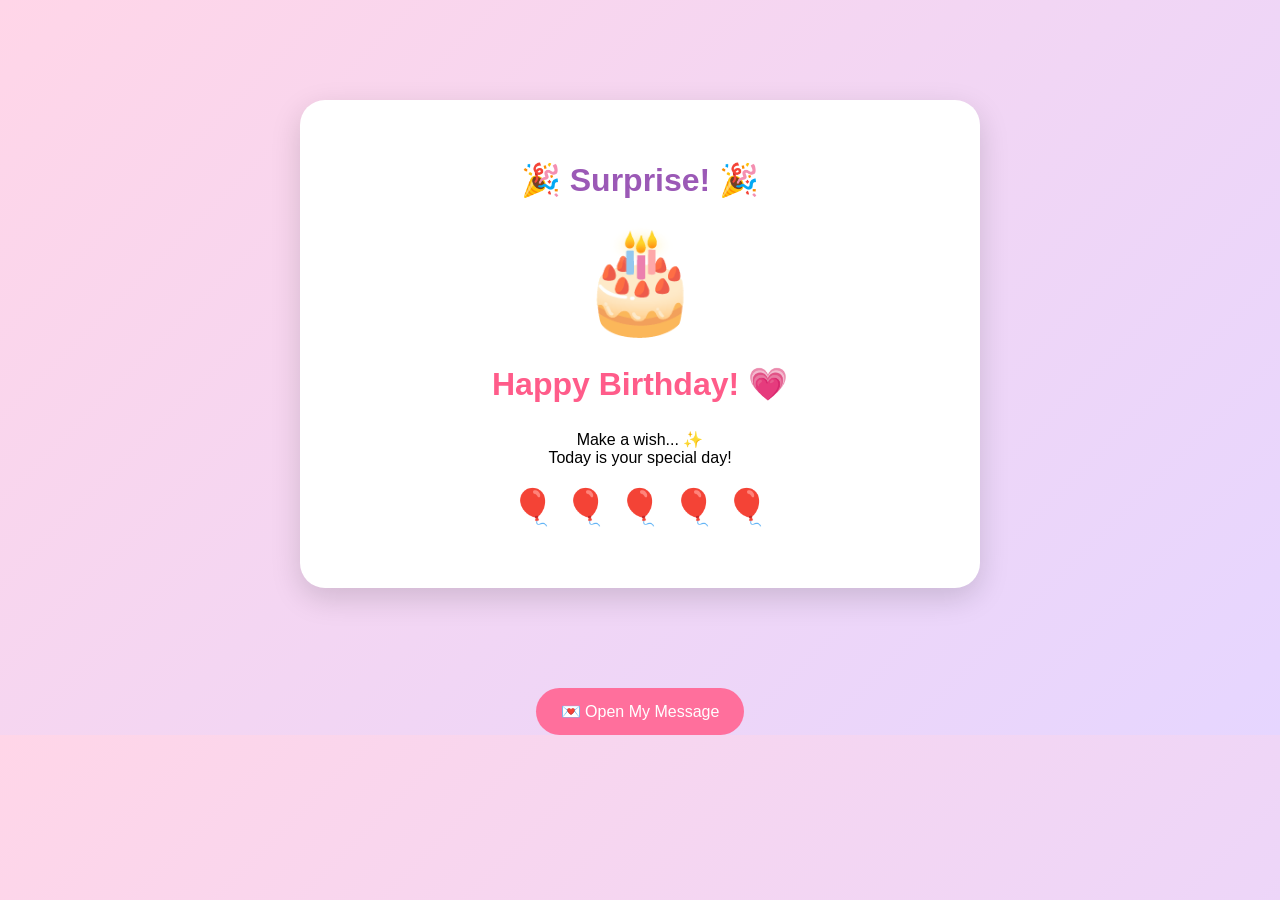
<file: index.html>
<!DOCTYPE html>
<html>
<head>
    <title>Birthday Surprise 🎂</title>
    <link rel="stylesheet" href="style.css">
</head>

<body>

    <div class="container">

        <h1>🎉 Surprise! 🎉</h1>

        <div class="cake">
            🎂
        </div>

        <h2>Happy Birthday! 💗</h2>

        <p>
            Make a wish... ✨<br>
            Today is your special day!
        </p>

        <div class="balloons">
            🎈 🎈 🎈 🎈 🎈
        </div>

        
    </div>
    <button onclick="openMessage()">💌 Open My Message</button>

<div id="surprise" class="hidden">
    <div class="envelope">💌</div>

    <h2>💗 A Special Message For You 💗</h2>

    <p>
        Wait… I have something to tell you. 🥹<br><br>
I never expected you to become this special to me. 
        <br><br>
        one day will come acheive youur goals and that day will be yours🎯
        <br><br>
        UNEXPECTED FRIENSHIP <br><br>
        RIGHT TIME RIGHT PERSON🫠
        <br><br>
        THAT'S YOU❤️✨...
        <br><br>
        🎂once again Happy Birthday dinesh💎❤️
    </p>
</div>

<script>
 function openMessage() {
    document.getElementById("surprise").classList.remove("hidden");
}
</script>

</body>
</html>
</file>
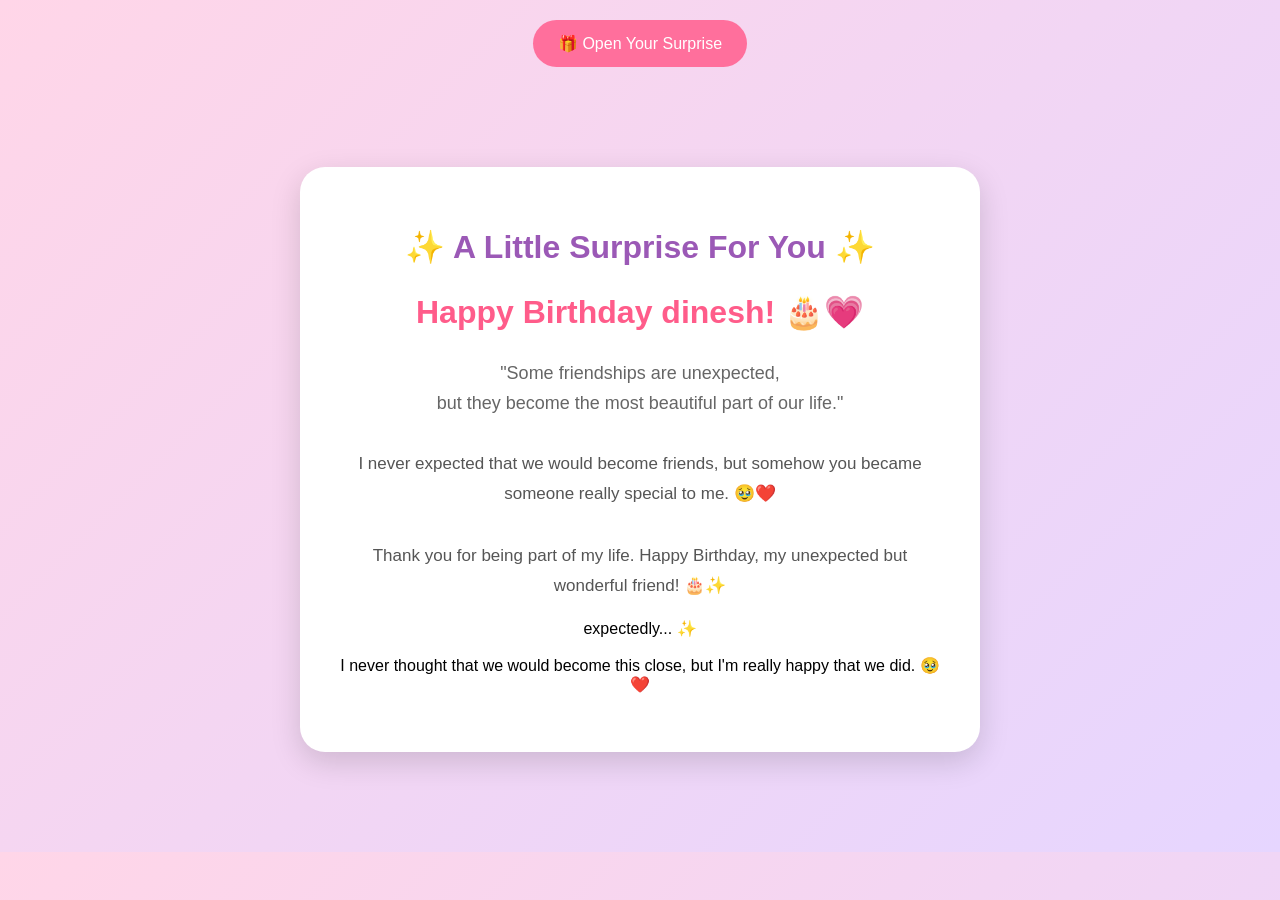
<file: tom.html>
<!DOCTYPE html>
<html>
<head>
    <title>Unexpected Friendship 💗</title>
    <link rel="stylesheet" href="style.css">
    <a href="index.html" class="button">
    🎁 Open Your Surprise
</a>
</head>

<body>

    <div class="container">

        <h1>✨ A Little Surprise For You ✨</h1>

        <h2>Happy Birthday dinesh! 🎂💗</h2>

        <p class="quote">
            "Some friendships are unexpected,<br>
            but they become the most beautiful part of our life."
        </p>

        

        <p class="message">
            I never expected that we would become friends,
            but somehow you became someone really special to me. 🥹❤️
            <br><br>
            Thank you for being part of my life.
            Happy Birthday, my unexpected but wonderful friend! 🎂✨
        </p>
        expectedly... ✨
        <br><br>
        I never thought that we would become this close,
        but I'm really happy that we did. 🥹❤️
        <br><br>
        
    </div>
</p>

</body>
</html>
</file>
<file: style.css>
body {
    margin: 0;
    font-family: Arial, sans-serif;
    background: linear-gradient(135deg, #ffd6e8, #e6d6ff);
    text-align: center;
}

.container {
    width: 80%;
    max-width: 600px;
    margin: 100px auto;
    padding: 40px;
    background-color: white;
    border-radius: 25px;
    box-shadow: 0 10px 30px rgba(0,0,0,0.15);
}

h1 {
    color: #9b59b6;
}

h2 {
    color: #ff5c8a;
    font-size: 32px;
}

.quote {
    color: #666;
    font-size: 18px;
    line-height: 1.7;
}

button {
    background-color: #ff6f9c;
    color: white;
    border: none;
    padding: 14px 25px;
    border-radius: 25px;
    font-size: 16px;
    cursor: pointer;
}

button:hover {
    background-color: #e94f82;
}

.message {
    margin-top: 30px;
    color: #555;
    font-size: 17px;
    line-height: 1.8;
}
.button {
    display: inline-block;
    background-color: #ff6f9c;
    color: white;
    padding: 14px 25px;
    border-radius: 25px;
    text-decoration: none;
    font-size: 16px;
    margin-top: 20px;
}

.button:hover {
    background-color: #e94f82;
}
.cake {
    font-size: 100px;
    animation: bounce 1s infinite alternate;
}

@keyframes bounce {
    from {
        transform: translateY(0);
    }

    to {
        transform: translateY(-15px);
    }
}

.balloons {
    font-size: 35px;
    margin: 20px;
}
.hidden {
    display: none;
}

#surprise {
    margin-top: 30px;
    padding: 30px;
    background: #fff0f6;
    border-radius: 20px;
    animation: showMessage 1s ease;
}

.envelope {
    font-size: 80px;
    animation: bounce 1s infinite alternate;
}

@keyframes showMessage {
    from {
        opacity: 0;
        transform: scale(0.5);
    }

    to {
        opacity: 1;
        transform: scale(1);
    }
}

@keyframes bounce {
    from {
        transform: translateY(0);
    }

    to {
        transform: translateY(-10px);
    }
}
</file>
